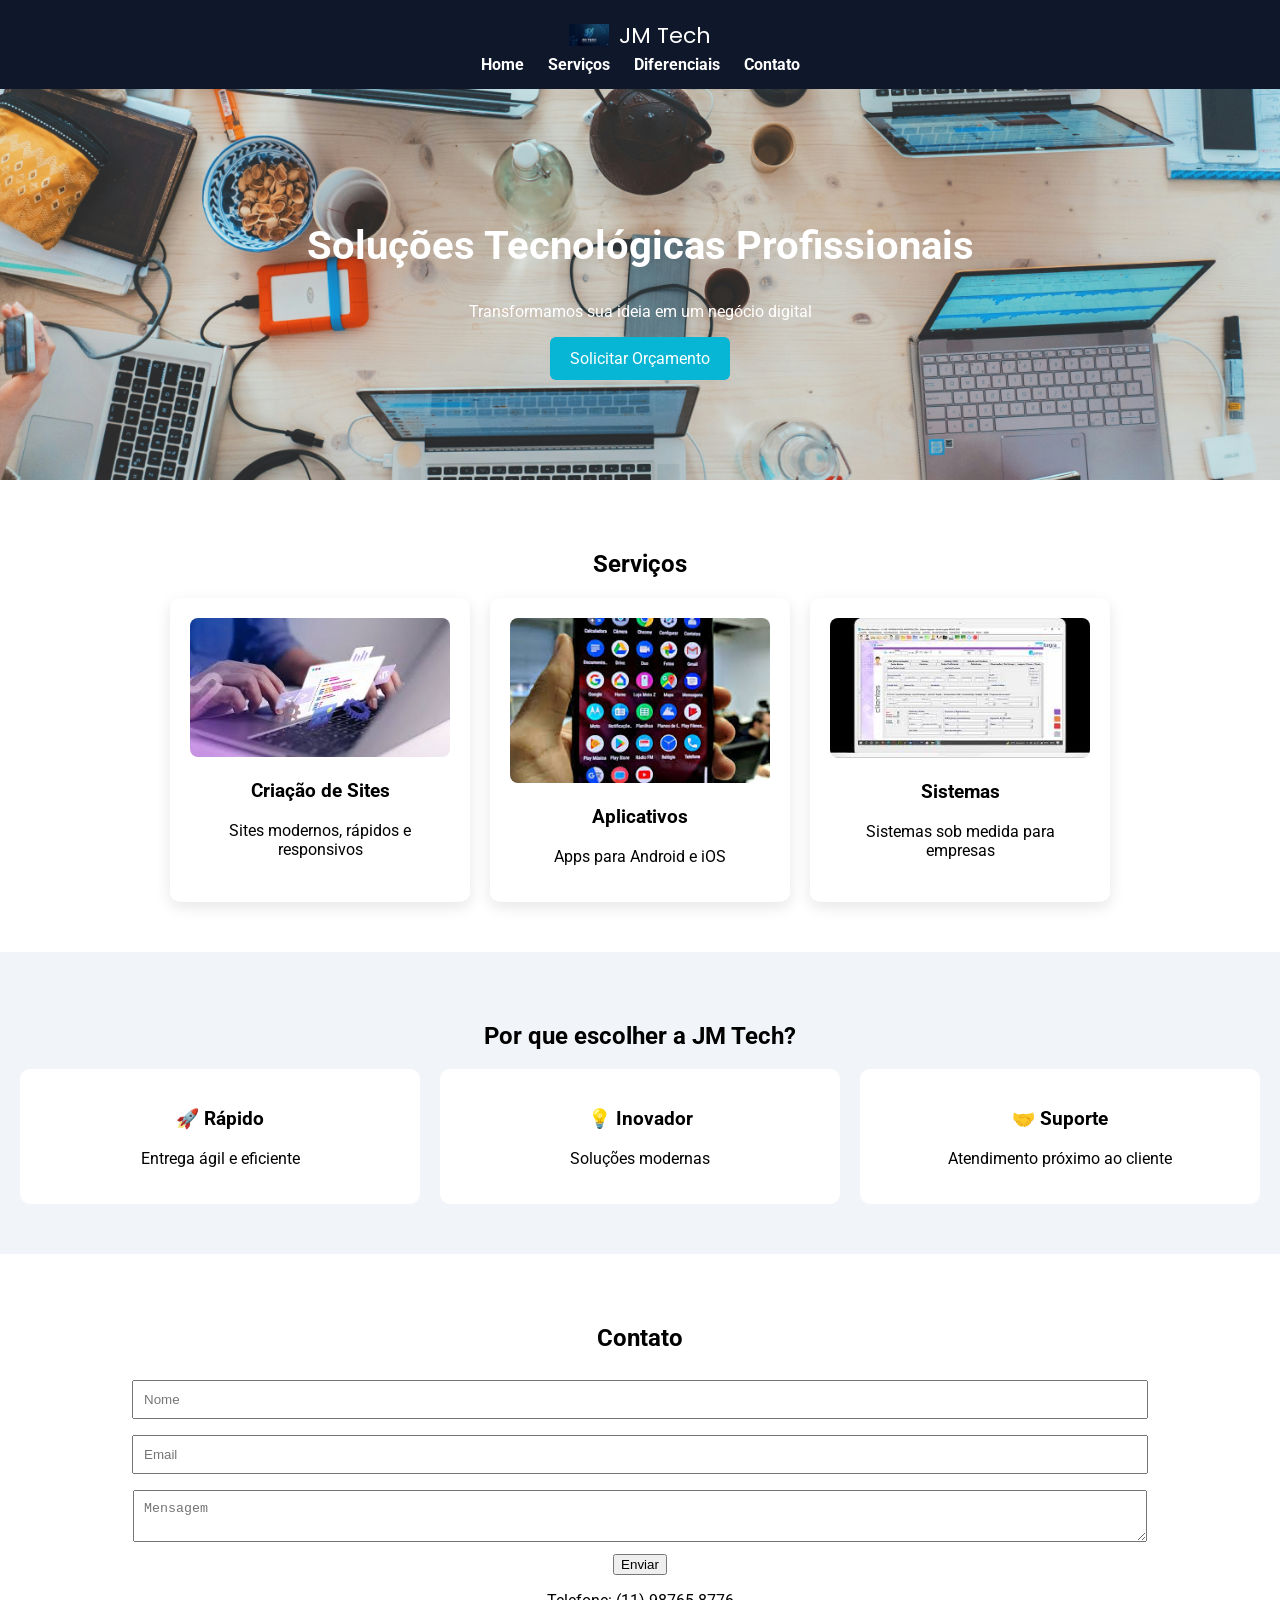
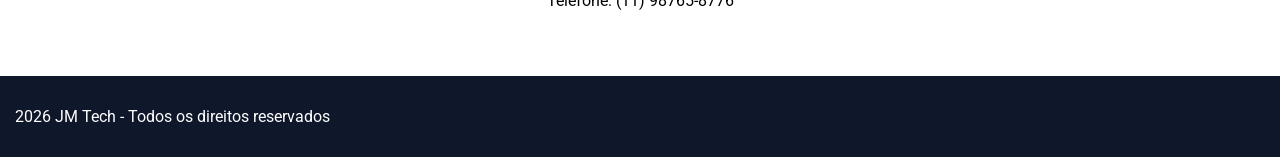
<file: lista_4/index.html>
<!DOCTYPE html>
<html lang="pt-BR">
<head>
<meta charset="UTF-8">
<meta name="viewport" content="width=device-width, initial-scale=1.0">

<title>JM Tech</title>

<link href="https://fonts.googleapis.com/css2?family=Poppins:wght@600&family=Roboto&display=swap" rel="stylesheet">
<link rel="stylesheet" href="empresa.css">

</head>
<body>

<header>
    <div class="logo">
    <img src="JM TECH.png" alt="JM Tech">
    <span>JM Tech</span>
</div>
    <nav>
        <a href="#home">Home</a>
        <a href="#servicos">Serviços</a>
        <a href="#diferenciais">Diferenciais</a>
        <a href="#contato">Contato</a>
    </nav>
</header>

<section id="home">
    <h2>Soluções Tecnológicas Profissionais</h2>
    <p>Transformamos sua ideia em um negócio digital</p>
    <a href="#contato" class="btn">Solicitar Orçamento</a>
</section>

<section id="servicos">
    <h2>Serviços</h2>

    <div class="grid">

        <div class="card">
            <img src="sites.jpg">
            <h3>Criação de Sites</h3>
            <p>Sites modernos, rápidos e responsivos</p>
        </div>

        <div class="card">
            <img src="aplicativo.jpg">
            <h3>Aplicativos</h3>
            <p>Apps para Android e iOS</p>
        </div>

        <div class="card">
            <img src="sistema.jpg">
            <h3>Sistemas</h3>
            <p>Sistemas sob medida para empresas</p>
        </div>

    </div>
</section>

<section id="diferenciais" class="diferenciais">
    <h2>Por que escolher a JM Tech?</h2>

    <div class="grid">

        <div class="box">
            <h3>🚀 Rápido</h3>
            <p>Entrega ágil e eficiente</p>
        </div>

        <div class="box">
            <h3>💡 Inovador</h3>
            <p>Soluções modernas</p>
        </div>

        <div class="box">
            <h3>🤝 Suporte</h3>
            <p>Atendimento próximo ao cliente</p>
        </div>

    </div>
</section>

<section id="contato">
    <h2>Contato</h2>

    <form>
        <input type="text" placeholder="Nome"><br>
        <input type="email" placeholder="Email"><br>
        <textarea placeholder="Mensagem"></textarea><br>
        <button>Enviar</button>
    </form>

    <p>Telefone: (11) 98765-8776</p>
</section>

<footer>
    <p> 2026 JM Tech - Todos os direitos reservados</p>
</footer>

</body>
</html>
</file>
<file: lista_4/empresa.css>
:root {
    --cor1: #0f172a;
    --cor2: #06b6d4;
    --cor3: #f1f5f9;
    --cor4: #ffffff;
}

html {
    scroll-behavior: smooth;
}

body {
    font-family: 'Roboto', sans-serif;
    margin: 0;
}
header {
    background: var(--cor1);
    color: white;
    padding: 15px;
    text-align: center;
}

nav a {
    color: white;
    margin: 10px;
    text-decoration: none;
    font-weight: bold;
}

nav a:hover {
    color: var(--cor2);
}
#home {
    background: url('capa.jpg') center/cover;
    color: white;
    text-align: center;
    padding: 100px 20px;
}

#home h2 {
    font-size: 40px;
}
.btn {
    display: inline-block;
    padding: 12px 20px;
    background: var(--cor2);
    color: white;
    text-decoration: none;
    border-radius: 6px;
    font-size: 16px;
}

.btn:hover {
    background: #0891b2;
}
section {
    padding: 50px 20px;
    text-align: center;
}

.grid {
    display: flex;
    justify-content: center;
    gap: 20px;
    flex-wrap: wrap;
}
.card {
    background: white;
    padding: 20px;
    width: 260px;
    border-radius: 10px;
    box-shadow: 0 5px 15px rgba(0,0,0,0.1);
    transition: 0.3s;
}

.card:hover {
    transform: translateY(-5px);
}

.card img {
    width: 100%;
    border-radius: 8px;
}
.diferenciais {
    background: var(--cor3);
}

.box {
    background: white;
    padding: 20px;
    flex: 1;
    border-radius: 10px;
}
input, textarea {
    width: 80%;
    padding: 10px;
    margin: 8px 0;
}
footer {
    background: var(--cor1);
    color: white;
    padding: 15px;
}
@media (max-width: 600px) {
    #home h2 {
        font-size: 28px;
    }
}
.logo {
    display: flex;
    align-items: center;
    justify-content: center;
    gap: 10px;
    font-family: 'Poppins', sans-serif;
    font-size: 22px;
}
.logo img {
    width: 40px;
    height: 40px;
    object-fit: contain;
}
</file>
